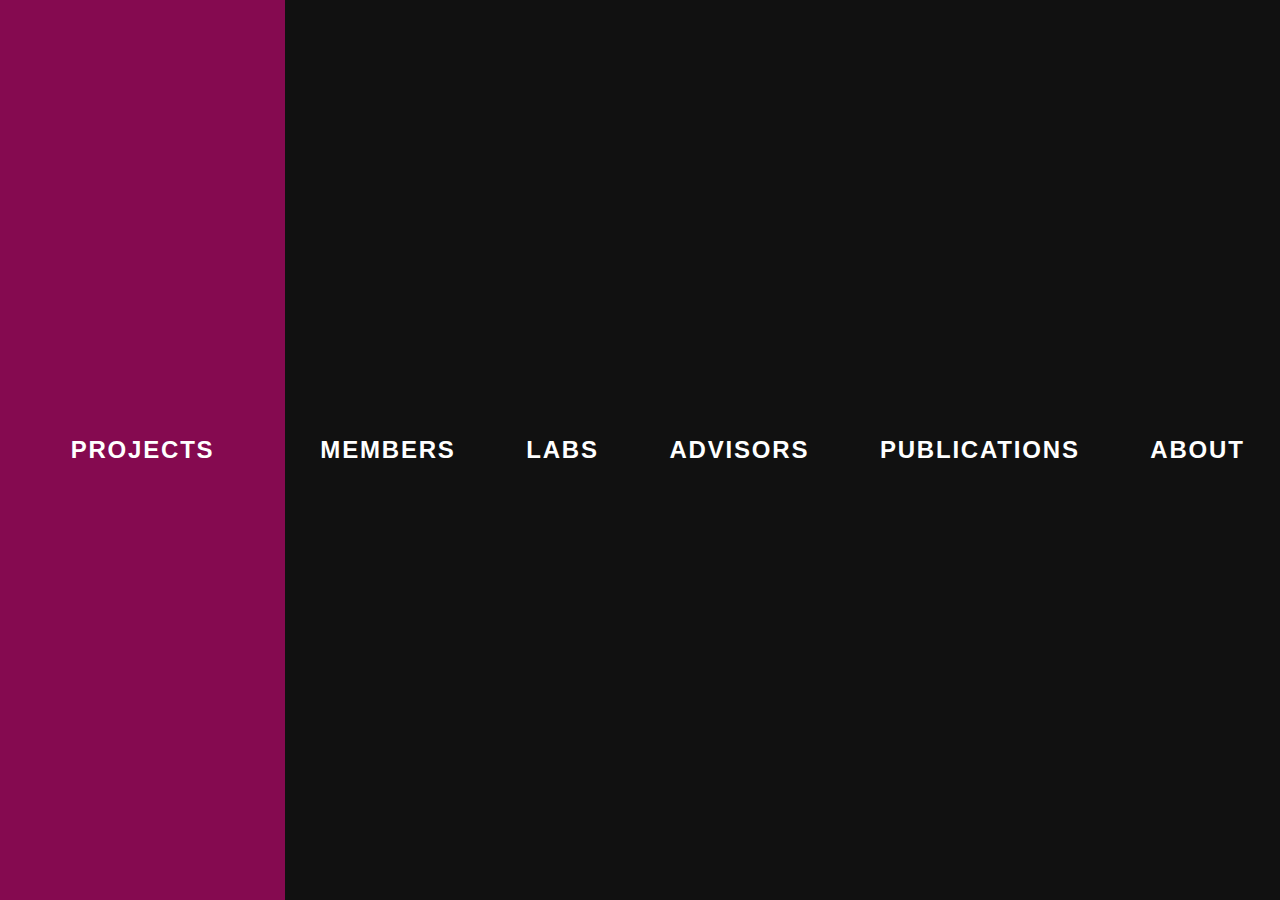
<file: index2.html>
<!DOCTYPE html>
<html>
<head>
	<title>Next Tech Lab</title>
	<meta name="theme-color" content="#000000">
<!-- Windows Phone -->
<meta name="msapplication-navbutton-color" content="#000000">
<!-- iOS Safari -->
<meta name="apple-mobile-web-app-status-bar-style" content="#000000">
</head>
<body>
<style type="text/css">
	body {
  font-family: 'Rubik', 'Segoe UI', 'San Francisco', 'Calibri', Arial, sans-serif;
  margin: 0;
}

.c-hero-flex {
  display: flex;
  justify-content: center;
  align-items: center;
  height: 100vh;
  width: 100vw;
}
@media (max-width: 960px) {
  .c-hero-flex {
    flex-flow: column nowrap;
  }
  .c-hero-flex__item {
    width: 100%;
  }
}
.c-hero-flex__item {
  flex-grow: 1;
  background: #ccc;
  display: flex;
  align-items: center;
  justify-content: center;
  background-size: cover;
  box-shadow: inset 0 0 0 100vmax rgba(0, 0, 0, 0.5);
  transition: .2s all;
  cursor: pointer;
}
@media (min-width: 961px) {
  .c-hero-flex__item {
    height: 100%;
  }
}
.c-hero-flex__item:hover {
  flex-grow: 2;
  box-shadow: inset 0 0 0 100vmax rgba(175, 0, 100, 0.7);
}
.c-hero-flex__item:nth-child(1) {
  background: #222 url(https://images.unsplash.com/photo-1442876906995-6761040d1f0b?dpr=1&auto=format&crop=entropy&fit=crop&w=1000&h=1000&q=80&cs=tinysrgb) no-repeat center center;
}
.c-hero-flex__item:nth-child(2) {
  background: #222 url(https://images.unsplash.com/photo-1424460421773-58b49adfc68a?dpr=1&auto=format&crop=entropy&fit=crop&w=1000&h=1000&q=80&cs=tinysrgb) no-repeat center center;
}
.c-hero-flex__item:nth-child(3) {
  background: #222 url(https://images.unsplash.com/photo-1442876906995-6761040d1f0b?dpr=1&auto=format&crop=entropy&fit=crop&w=1000&h=1000&q=80&cs=tinysrgb) no-repeat center center;
}
.c-hero-flex__item:nth-child(4) {
  background: #222 url(https://images.unsplash.com/photo-1424460421773-58b49adfc68a?dpr=1&auto=format&crop=entropy&fit=crop&w=1000&h=1000&q=80&cs=tinysrgb) no-repeat center center;
}
.c-hero-flex__item:nth-child(5) {
  background: #222 url(https://images.unsplash.com/photo-1442876906995-6761040d1f0b?dpr=1&auto=format&crop=entropy&fit=crop&w=1000&h=1000&q=80&cs=tinysrgb) no-repeat center center;
}
.c-hero-flex__item:nth-child(6) {
  background: #222 url(https://images.unsplash.com/photo-1424460421773-58b49adfc68a?dpr=1&auto=format&crop=entropy&fit=crop&w=1000&h=1000&q=80&cs=tinysrgb) no-repeat center center;
}
.c-hero-flex__title {
  text-transform: uppercase;
  letter-spacing: .075em;
  color: #fff;
  transition: .2s all;
}
.c-hero-flex__item{
	text-decoration: none;
}


</style>


<section class="c-hero-flex">
  <a class="c-hero-flex__item" href="projects\projects.html">
    <h2 class="c-hero-flex__title">PROJECTS</h2>
  </a>
  <a class="c-hero-flex__item" href="members\members.html">
    <h2 class="c-hero-flex__title">MEMBERS</h2>
  </a>
  <a class="c-hero-flex__item" href="labs\labs.html">
    <h2 class="c-hero-flex__title">LABS</h2>
  </a>
  <a class="c-hero-flex__item" href="advisors\advisors.html">
    <h2 class="c-hero-flex__title">ADVISORS</h2>
  </a>
  <a class="c-hero-flex__item" href="publications\publications.html">
    <h2 class="c-hero-flex__title">PUBLICATIONS</h2>
  </a>
  <a class="c-hero-flex__item" href="about\about.html">
    <h2 class="c-hero-flex__title">ABOUT</h2>
  </a>
</section>
</body>
</html>
</file>
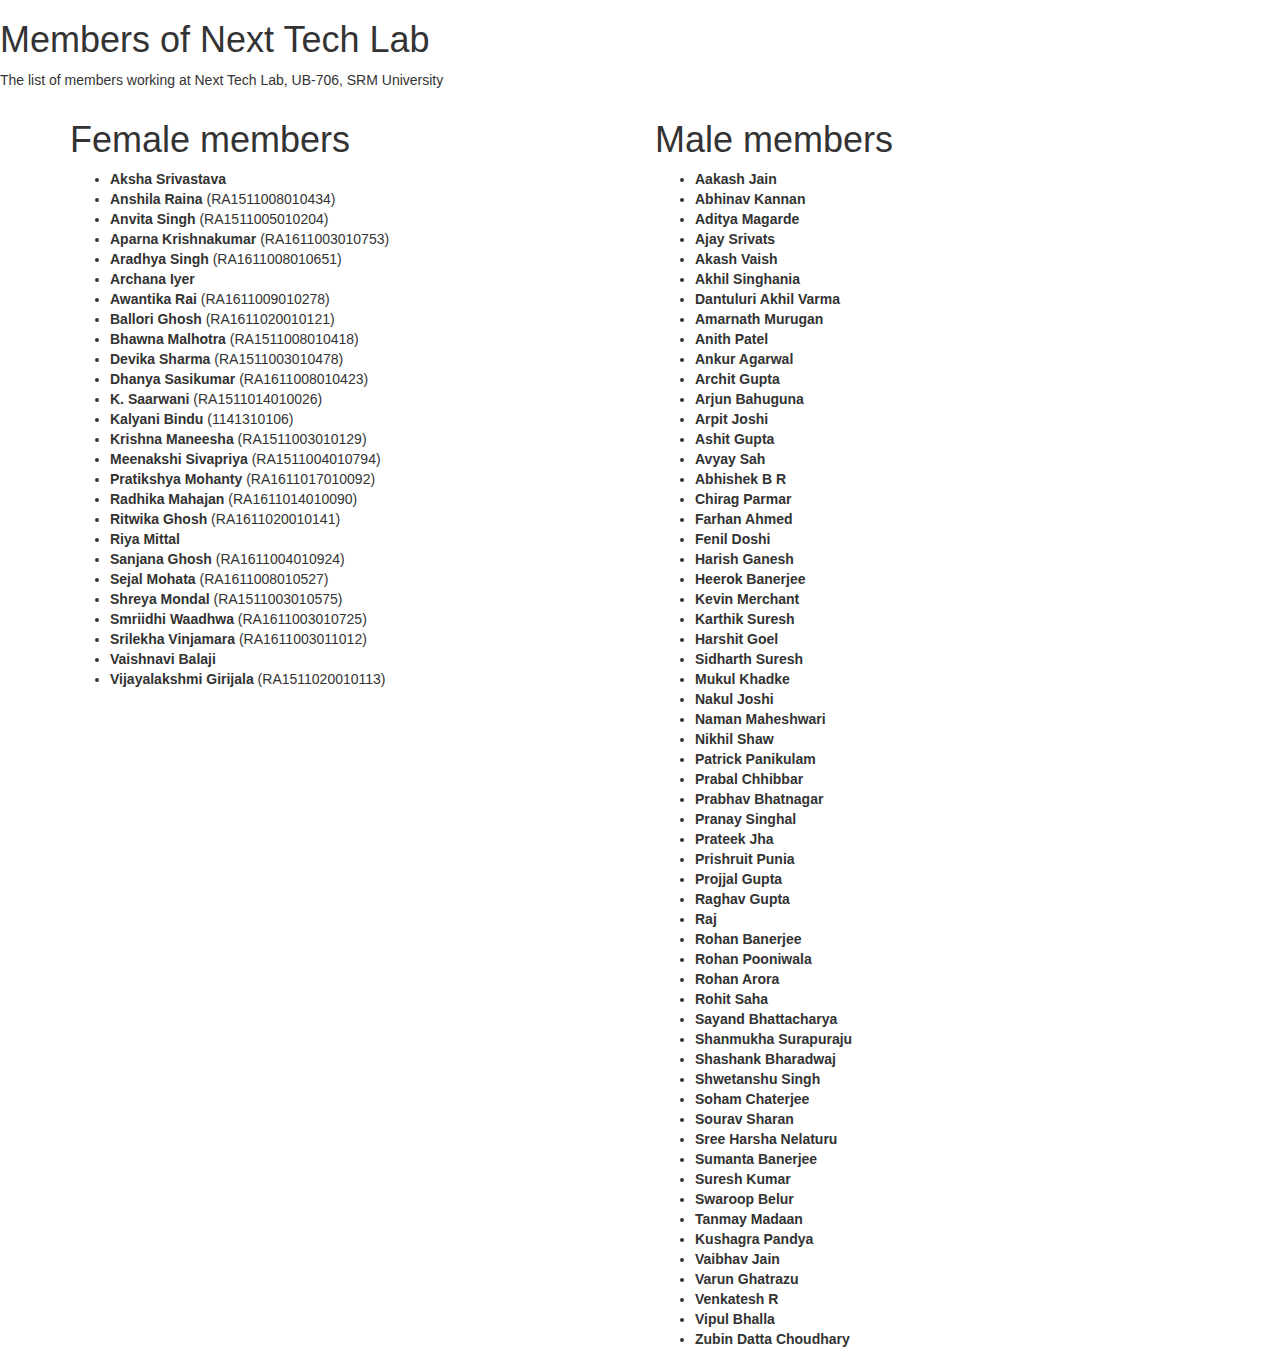
<file: members.html>
<!DOCTYPE html>
<html>
<head>
	<title>Members of Next Tech Lab</title>
	<link rel="stylesheet" href="./css/bootstrap.min.css">
	<link rel="stylesheet" href="./css/bootstrap-theme.min.css">
</head>
<body>
	<div class=""

	<div class="jumbotron">
		<h1>Members of Next Tech Lab</h1>
		<p>The list of members working at Next Tech Lab, UB-706, SRM University</p>
	</div>
	<div class="container">
		<div class="row">
			<div class="col-lg-6">
			<h1>Female members</h1>
			<ul>
				<li><b>Aksha Srivastava</b></li>
				<li><b>Anshila Raina</b> (RA1511008010434)</li>
				<li><b>Anvita Singh</b> (RA1511005010204)</li>
				<li><b>Aparna Krishnakumar</b> (RA1611003010753)</li>
				<li><b>Aradhya Singh</b> (RA1611008010651)</li>
				<li><b>Archana Iyer</b></li>
				<li><b>Awantika Rai</b> (RA1611009010278)</li>
				<li><b>Ballori Ghosh</b> (RA1611020010121)</li>
				<li><b>Bhawna Malhotra</b> (RA1511008010418)</li>
				<li><b>Devika Sharma</b> (RA1511003010478)</li>
				<li><b>Dhanya Sasikumar</b> (RA1611008010423)</li>
				<li><b>K. Saarwani</b> (RA1511014010026)</li>
				<li><b>Kalyani Bindu</b> (1141310106)</li>
				<li><b>Krishna Maneesha</b> (RA1511003010129)</li>
				<li><b>Meenakshi Sivapriya</b> (RA1511004010794)</li>
				<li><b>Pratikshya Mohanty</b> (RA1611017010092)</li>
				<li><b>Radhika Mahajan</b> (RA1611014010090)</li>
				<li><b>Ritwika Ghosh</b> (RA1611020010141)</li>
				<li><b>Riya Mittal</b></li>
				<li><b>Sanjana Ghosh</b> (RA1611004010924)</li>
				<li><b>Sejal Mohata</b> (RA1611008010527)</li>
				<li><b>Shreya Mondal</b> (RA1511003010575)</li>
				<li><b>Smriidhi Waadhwa</b> (RA1611003010725)</li>
				<li><b>Srilekha Vinjamara</b> (RA1611003011012)</li>
				<li><b>Vaishnavi Balaji</b></li>
				<li><b>Vijayalakshmi Girijala</b> (RA1511020010113)</li>
			</ul>
			</div>
			<div class="col-lg-6">
			<h1>Male members</h1>
			<ul>
				<li><b>Aakash Jain</b></li>
				<li><b>Abhinav Kannan</b></li>
				<li><b>Aditya Magarde</b></li>
				<li><b>Ajay Srivats</b></li>
				<li><b>Akash Vaish</b></li>
				<li><b>Akhil Singhania</b></li>
				<li><b>Dantuluri Akhil Varma</b></li>
				<li><b>Amarnath Murugan</b></li>
				<li><b>Anith Patel</b></li>
				<li><b>Ankur Agarwal</b></li>
				<li><b>Archit Gupta</b></li>
				<li><b>Arjun Bahuguna</b></li>
				<li><b>Arpit Joshi</b></li>
				<li><b>Ashit Gupta</b></li>
				<li><b>Avyay Sah</b></li>
				<li><b>Abhishek B R</b></li>
				<li><b>Chirag Parmar</b></li>
				<li><b>Farhan Ahmed</b></li>
				<li><b>Fenil Doshi</b></li>
				<li><b>Harish Ganesh</b></li>
				<li><b>Heerok Banerjee</b></li>
				<li><b>Kevin Merchant</b></li>
				<li><b>Karthik Suresh</b></li>
				<li><b>Harshit Goel</b></li>
				<li><b>Sidharth Suresh</b></li>
				<li><b>Mukul Khadke</b></li>
				<li><b>Nakul Joshi</b></li>
				<li><b>Naman Maheshwari</b></li>
				<li><b>Nikhil Shaw</b></li>
				<li><b>Patrick Panikulam</b></li>
				<li><b>Prabal Chhibbar</b></li>
				<li><b>Prabhav Bhatnagar</b></li>
				<li><b>Pranay Singhal</b></li>
				<li><b>Prateek Jha</b></li>
				<li><b>Prishruit Punia</b></li>
				<li><b>Projjal Gupta</b></li>
				<li><b>Raghav Gupta</b></li>
				<li><b>Raj</b></li>
				<li><b>Rohan Banerjee</b></li>
				<li><b>Rohan Pooniwala</b></li>
				<li><b>Rohan Arora</b></li>
				<li><b>Rohit Saha</b></li>
				<li><b>Sayand Bhattacharya</b></li>
				<li><b>Shanmukha Surapuraju</b></li>
				<li><b>Shashank Bharadwaj</b></li>
				<li><b>Shwetanshu Singh</b></li>
				<li><b>Soham Chaterjee</b></li>
				<li><b>Sourav Sharan</b></li>
				<li><b>Sree Harsha Nelaturu</b></li>
				<li><b>Sumanta Banerjee</b></li>
				<li><b>Suresh Kumar</b></li>
				<li><b>Swaroop Belur</b></li>
				<li><b>Tanmay Madaan</b></li>
				<li><b>Kushagra Pandya</b></li>
				<li><b>Vaibhav Jain</b></li>
				<li><b>Varun Ghatrazu</b></li>
				<li><b>Venkatesh R</b></li>
				<li><b>Vipul Bhalla</b></li>
				<li><b>Zubin Datta Choudhary</b></li>

			</ul>

			</div>
		</div>
	</div>

</body>
</html>
</file>
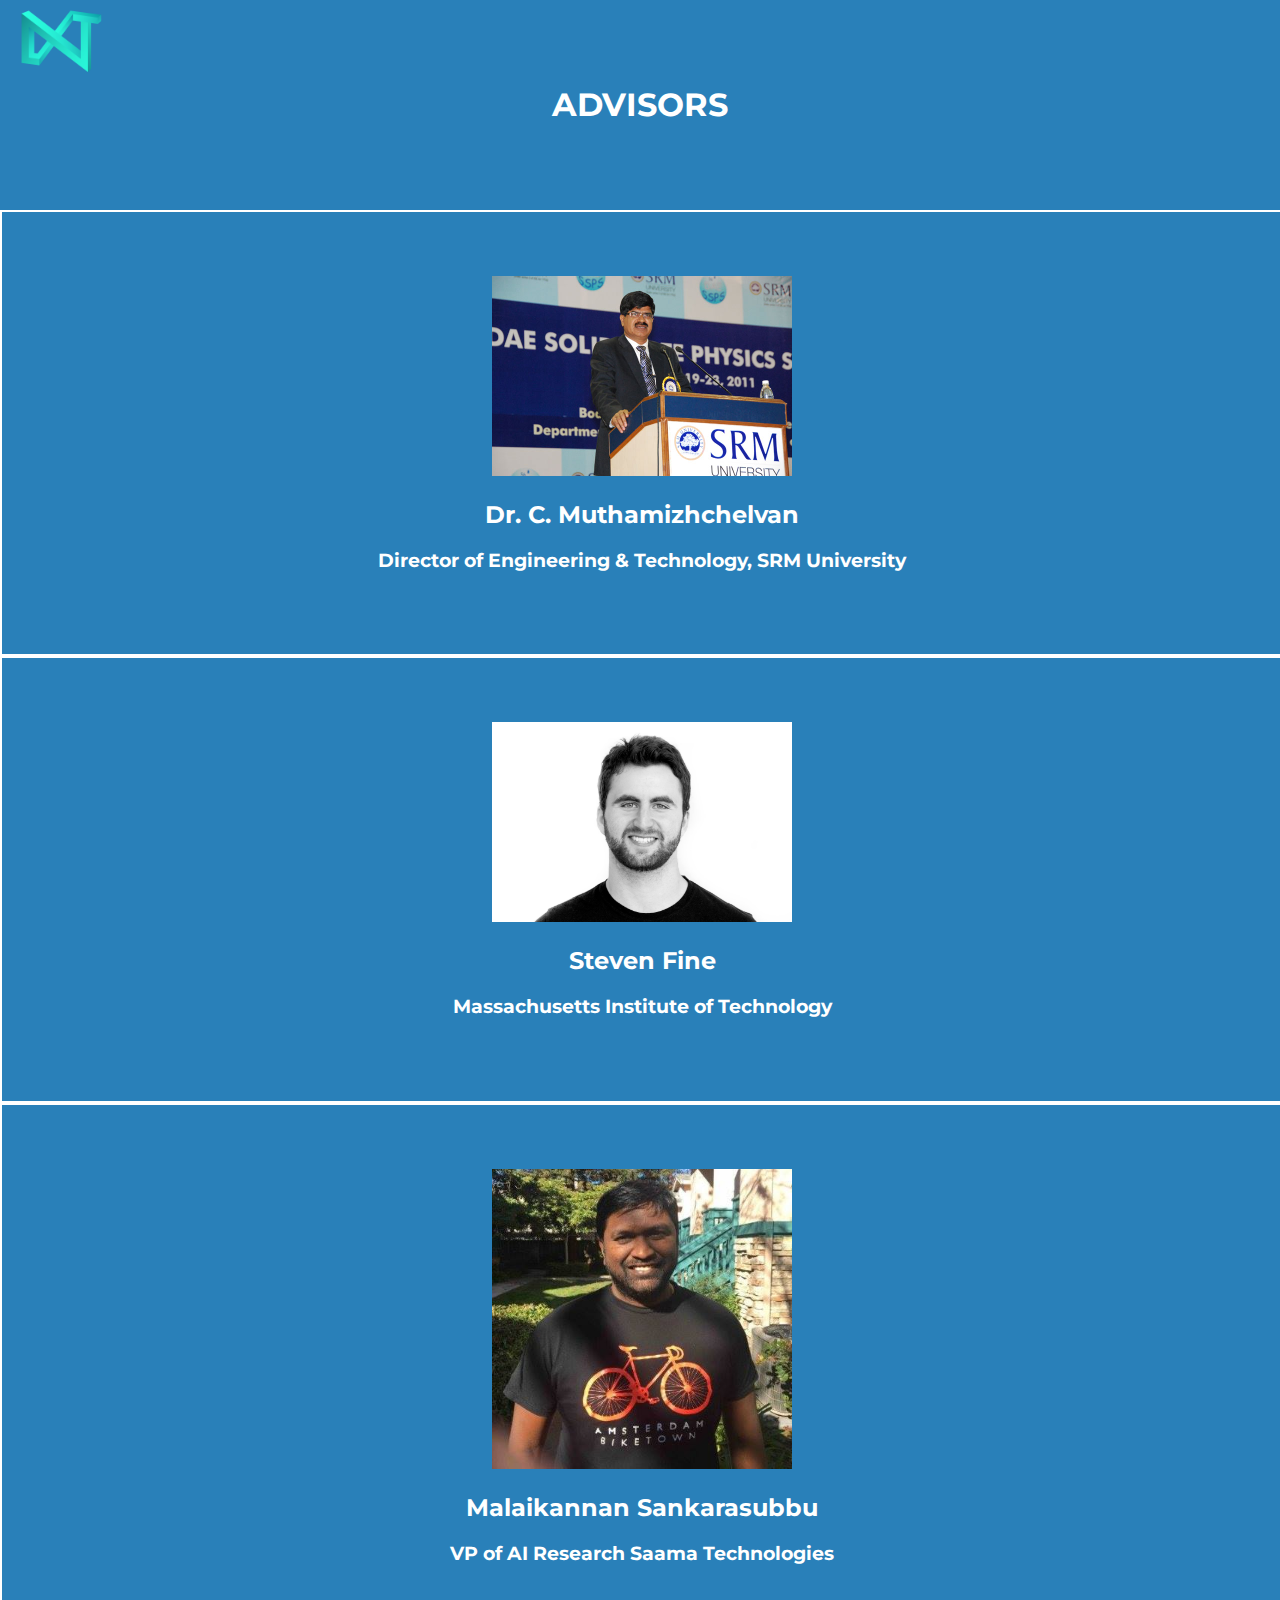
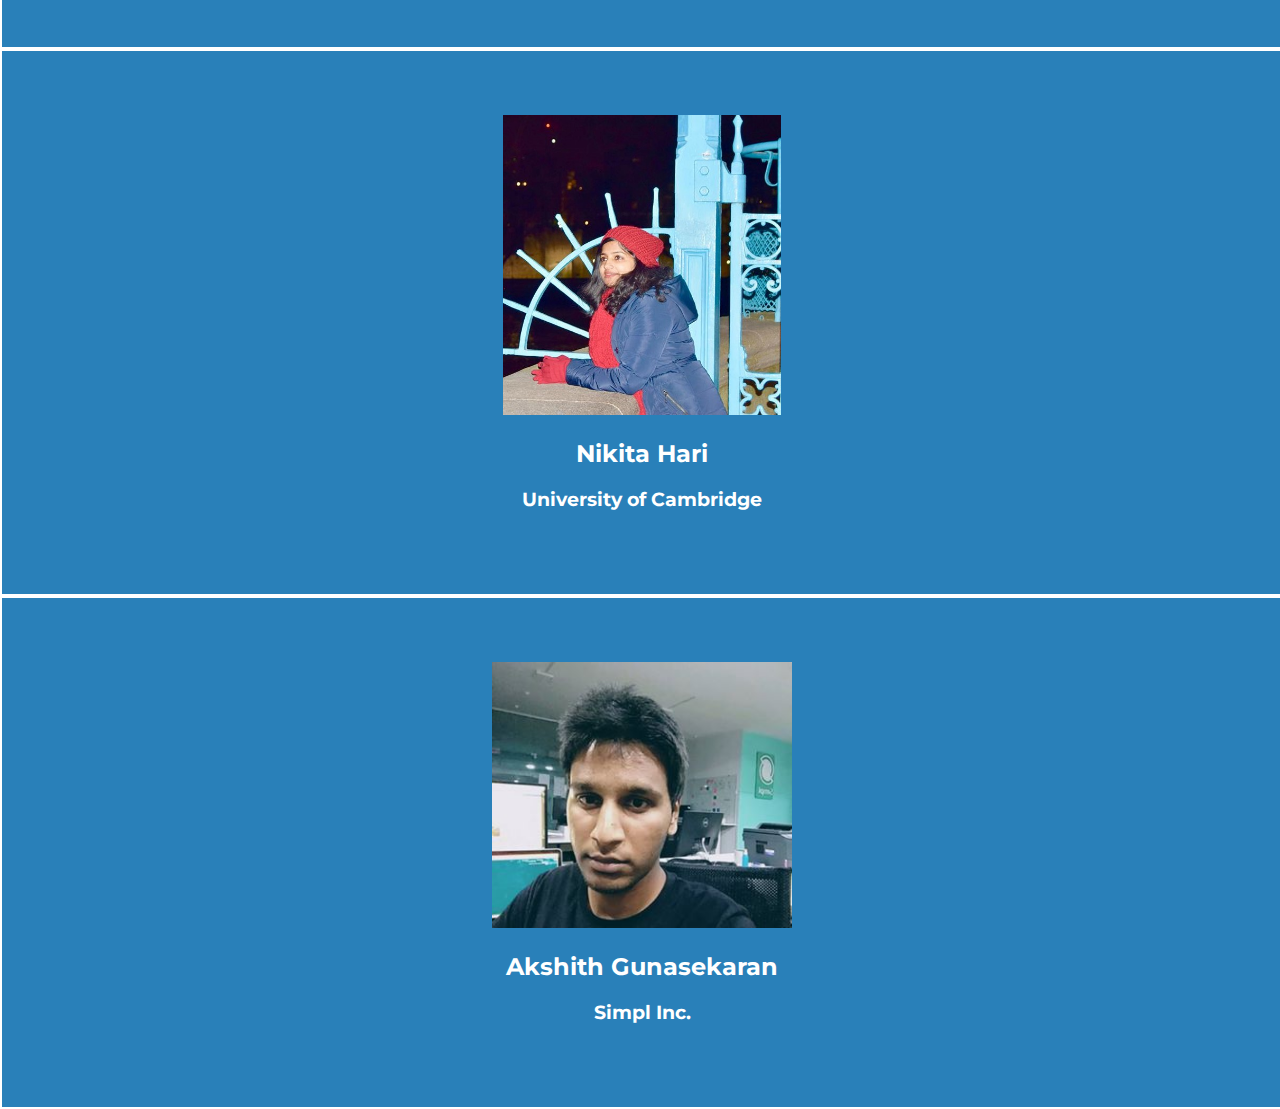
<file: advisors/advisors.html>
<!DOCTYPE html>
<html>
<head>
	<title>Advisors | Next Tech Lab</title>
	<link href="https://fonts.googleapis.com/css?family=Montserrat" rel="stylesheet">
</head>
<body>
<style type="text/css">
body, html{
	padding: 0;
	margin: 0;
	background-color: #2980b9;
}
.heading{
	font-family: 'Montserrat', sans-serif;
	color: white;
	width: 100%;
	text-align: center;
	padding-bottom: 5%;
	padding-top: 5%;
}
.adv1{
	font-family: 'Montserrat', sans-serif;
	color: white;
	width: 100%;
	text-align: center;
	padding-bottom: 5%;
	padding-top: 5%;
	border:2px solid white;
}
.adv1 img{
	max-width: 300px;
	max-height: 300px;
}
.logo{
	position: absolute;
}
#nxtlogo{
	max-width: 120px;
	max-height: 120px;
}

</style>
<div class="logo">
       <a href="../index2.html"><img src="logo.png" alt="nextechlab" id="nxtlogo"></a>
</div>
<div class="heading"><h1>ADVISORS</h2></div>
<div class="adv1">
	<img src="et.jpg">
	<h2>Dr. C. Muthamizhchelvan</h2>
	<h3>Director of Engineering & Technology, SRM University </h3>
</div>
<div class="adv1">
	<div class="adv2">
	<img src="Steven.JPG" >
	<h2>Steven Fine</h2>
	<h3>Massachusetts Institute of Technology</h3>
	</div>
</div>
<div class="adv1">
	<div class="adv2">
	<img src="mk.jpg" >
	<h2>Malaikannan Sankarasubbu</h2>
	<h3>VP of AI Research Saama Technologies</h3>
	</div>
</div>
<div class="adv1">
	<div class="adv2">
	<img src="nikita.jpg" >
	<h2>Nikita Hari</h2>
	<h3>University of Cambridge</h3>
	</div>
</div>
<!-- MESSAGE TO WEBMASTER : DO NOT UNCOMMENT THIS SECTION UNTIL FURTHER NOTICE. -->
<!--
<div class="adv1">
	<img src="Madhavi.jpg">
	<h2>Madhavi Ganapathiraju</h2>
	<h3>University of Pittsburgh</h3>
</div>
-->
<div class="adv1">
	<img src="Akshit.jpg">
	<h2>Akshith Gunasekaran</h2>
	<h3>Simpl Inc.</h3>
</div>
</body>
</html>
</file>
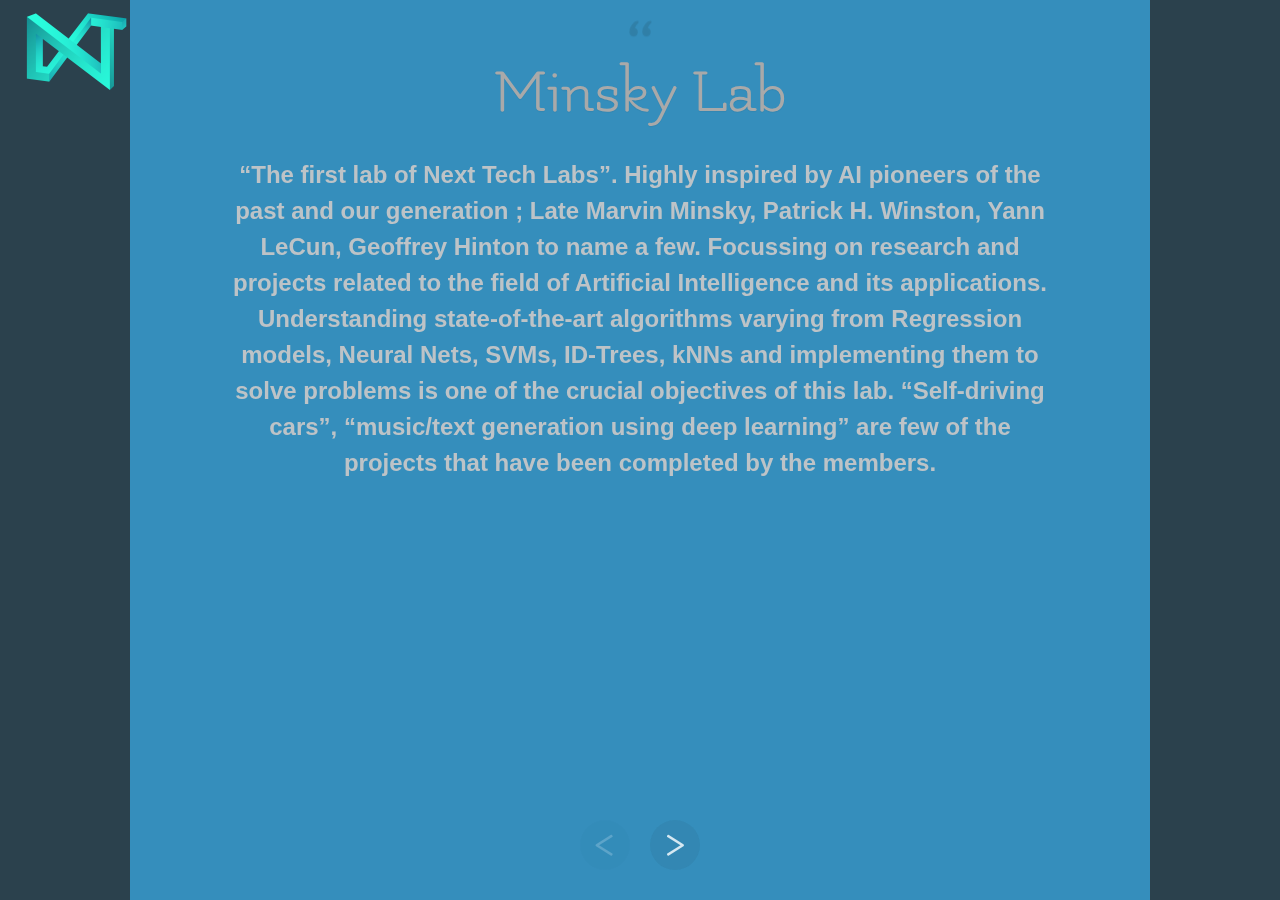
<file: labs/labs.html>
<!DOCTYPE html>
<html lang="en" class="no-js">
	<head>
		<meta charset="UTF-8" />
		<meta http-equiv="X-UA-Compatible" content="IE=edge"> 
		<meta name="viewport" content="width=device-width, initial-scale=1"> 
		<title>Labs | Next Tech Lab</title>
		<meta name="description" content="" />
		<meta name="keywords" content="" />
		<link rel="shortcut icon" href="../logo.png">
		<link href='http://fonts.googleapis.com/css?family=Flamenco' rel='stylesheet' type='text/css'>
		<link rel="stylesheet" type="text/css" href="css/normalize.css" />
		<link rel="stylesheet" type="text/css" href="css/demo.css" />
		<link rel="stylesheet" type="text/css" href="css/slideshow.css" />
		<script src="js/snap.svg-min.js"></script>
		<script src="js/modernizr.custom.js"></script>
		<!--[if IE]>
  		<script src="http://html5shiv.googlecode.com/svn/trunk/html5.js"></script>
		<![endif]-->
	</head>
	<body>
		<div class="container">
			<div id="slideshow" class="slideshow">
				<ul>
					<div class="logo">
        				   <a href="../index2.html"><img src="logo.png" alt="nextechlab" id="nxtlogo"></a>
       			        </div>

					<li>
						<div class="slide">
							<blockquote>
								<p style="font-size: 1.7em;">Minsky Lab</p>
							</blockquote>
							<p class="ltext" style="color: #bdc3c7;">“The first lab of Next Tech Labs”. Highly inspired by AI pioneers of the past and our generation ; Late Marvin Minsky, Patrick H. Winston, Yann LeCun, Geoffrey Hinton to name a few.
							Focussing on research and projects related to the field of Artificial Intelligence and its applications. Understanding state-of-the-art algorithms varying from Regression models, Neural Nets, SVMs, ID-Trees, kNNs and implementing them to solve problems is one of the crucial objectives of this lab.
							“Self-driving cars”, “music/text generation using deep learning” are few of the projects that have been completed by the members.
							<!--<div class="butn1"><a href="#" data-title="View Projects" class="butn"></a></div>--></p>

						</div>
					</li>
					
					<li>
						<div class="slide">
							<blockquote>
								<p style="font-size: 1.7em;">Pausch Lab</p>
							</blockquote>
							<p class="ltext" style="color: #bdc3c7;"> Taking inspiration from Microsoft Hololens and Magic Leap which are breaking the barriers of mixed reality, in Pausch Lab For Mixed Reality, we work on the latest technologies and SDKs available to create Virtual and Augmented Reality environments. We learn OpenCV and powerful engines like Unity and Unreal. Design 3D model assets using 3ds Max, Maya and Blender. Program and create applications for sensors like Leap Motion and Microsoft Kinect.
							<!--<div class="butn1"><a href="#" data-title="View Projects" class="butn2"></a></div>--></p>
						</div>
					</li>
					<li>
						<div class="slide">
							<blockquote>
								<p style="font-size: 1.7em;">IoT Lab</p>
							</blockquote>
							<p style="color: #ecf0f1;">One of the biggest and most revolutionary technologies coming up is the Internet of Things(IoT). It's simple objective is to make every 'thing' smart and connected to the internet to improve the user experience and the general quality of life. These 'things' can be the most insignificant like a door, handgloves or a traffic signal to the most obvious like a car.  It is estimated that IoT will connect nearly 30 billion devices or 'things' to the internet. Using micrcontrollers like the Arduino development board, the ESP8266 and the Raspberry Pi, we aim to create smart solutions to today's problems.
							<!--<div class="butn1"><a href="#" data-title="View Projects" class="butn3"></a></div>--></p>
						</div>
					</li>
					<li>
						<div class="slide">
							<blockquote>
								<p style="font-size: 1.7em;">Tesla Lab</blockquote>
							<p style="color: #ecf0f1;">With Power outages, theft and inefficient power grids affecting millions of people world wide everyday, Tesla Lab is trying to take a decrepit power transmission and distribution system and turn it on its head. We do research on Smart Grids and load forecasting to improve transmission system and decrease power losses. We also research about smart meters and renewable energy grid integration to make our distribution system more efficient. Some of our other interests are swarm robots and power electronics.
							<!--<div class="butn1"><a href="#" data-title="View Projects" class="butn4"></a></div>--></p>
						</div>
					</li>
					<li>
						<div class="slide">
							<blockquote>
								<p style="font-size: 1.7em;">Dayhoff Lab</blockquote>
							<p style="color: #ecf0f1">Computational Biologists attempt to answer some of the most complex questions in biology.   Biology- enriched and deepened- at the cutting edge of computational tools is our vision at the Dayhoff lab of Computational Biology, named after the Mother of Bioinformatics, Dr. Margaret Oakley Dayhoff.  In collaboration with the University of Pittsburgh, we have undertaken a project that uses Data Analytics and Machine Learning to make predictions on protein-protein interaction data. Our research areas of interest are (but not limited) to Systems Biology, Protein Bioinformatics, Computational Genomics, Drug Design and Development, and Phylogenetics.
							<!--<div class="butn1"><a href="#" data-title="View Projects" class="butn5"></a></div>--></p>
						</div>
					</li>
				</ul>
			</div>
		</div><!-- /container -->
		<script src="js/classie.js"></script>
		<script src="js/sliderFx.js"></script>
		<script>
			(function() {
				new SliderFx( document.getElementById('slideshow'), {
					easing : 'cubic-bezier(.8,0,.2,1)'
				} );
			})();
		</script>
		
	</body>
</html>
</file>
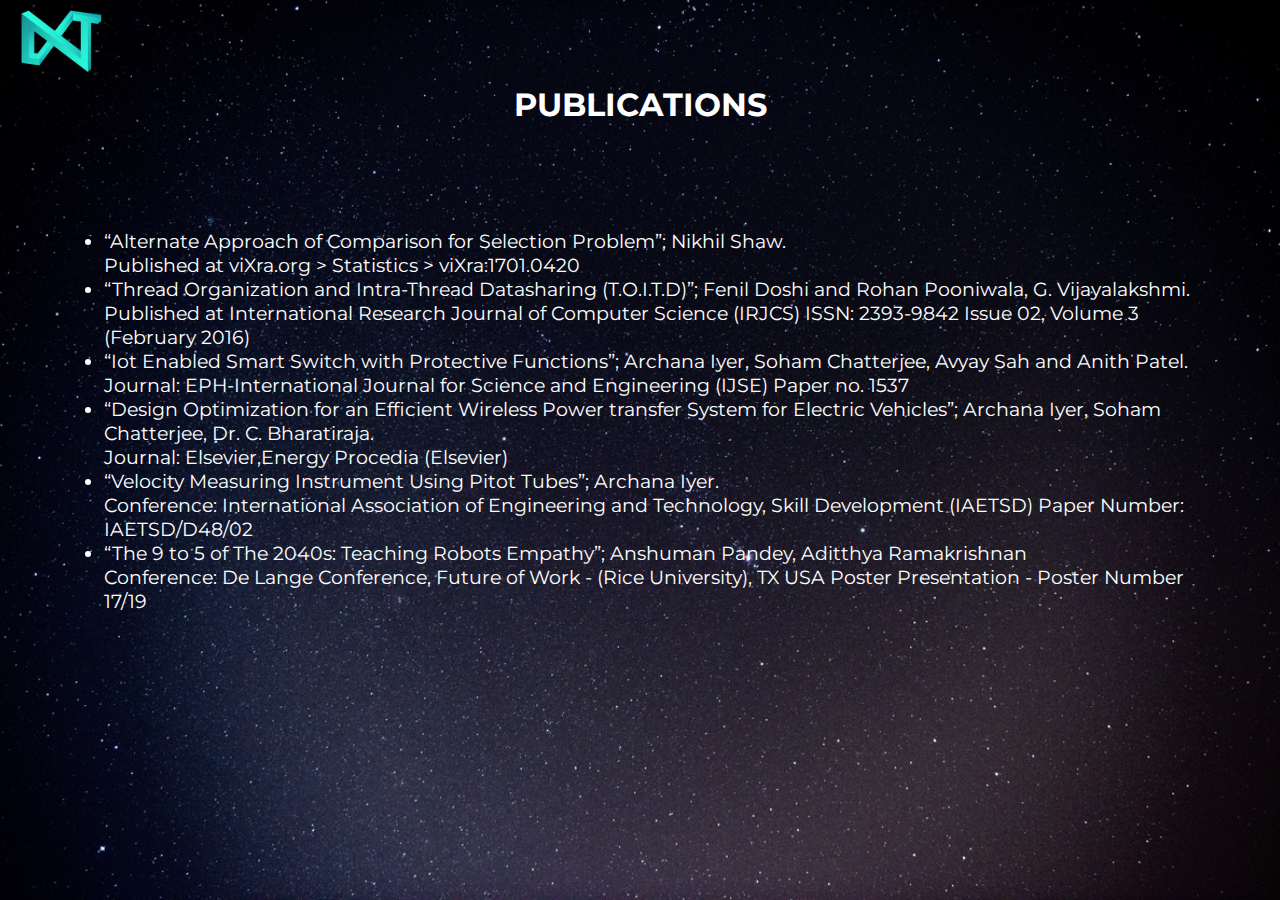
<file: publications/publications.html>
<!DOCTYPE html>
<html>
<head>
	<title>Publications | Next Tech Lab</title>
	<link href="https://fonts.googleapis.com/css?family=Montserrat" rel="stylesheet">
</head>
<body>
<style type="text/css">
	body, html{
	padding: 0;
	margin: 0;
	background-color: #2980b9;
	background: url(back.jpg) no-repeat center center fixed; 
  -webkit-background-size: cover;
  -moz-background-size: cover;
  -o-background-size: cover;
  background-size: cover;
}
.heading{
	font-family: 'Montserrat', sans-serif;
	color: white;
	width: 100%;
	text-align: center;
	padding-bottom: 5%;
	padding-top: 5%;
}
.papers{
	padding-right: 5%;
	padding-left: 5%;
}
.papers ul{
	color: white;
	font-family: 'Montserrat', sans-serif;
	font-size: 1.2em;
}
.papers a{
	text-decoration: none;
	color: #fff;
}
.papers a:hover{
	color: purple;
}
.logo{
	position: absolute;
}
#nxtlogo{
	max-width: 120px;
	max-height: 120px;
}

</style>
<div class="logo">
        						<a href="../index2.html"><img src="logo.png" alt="nextechlab" id="nxtlogo"></a>
       						 </div>
<div class="heading">
	<h1>PUBLICATIONS</h1>
</div>
<div class="papers">
	<ul>
		<li><a href="http://vixra.org/abs/1701.0420" target="_blank";>“Alternate Approach of Comparison for Selection Problem”;</a> Nikhil Shaw. <br/> Published at viXra.org > Statistics > viXra:1701.0420</li>
		<li><a href="http://www.irjcs.com/volumes/Vol3/iss2/05.FBCS10086.pdf">“Thread Organization and Intra-Thread Datasharing (T.O.I.T.D)”;</a> Fenil Doshi and Rohan Pooniwala, G. Vijayalakshmi. <br/>Published at International Research Journal of Computer Science (IRJCS) ISSN: 2393-9842 Issue 02, Volume 3 (February 2016)</li>
		<li> “Iot Enabled Smart Switch with Protective Functions”; Archana Iyer, Soham Chatterjee, Avyay Sah and Anith Patel. <br/> Journal: EPH-International Journal for Science and Engineering (IJSE) Paper no. 1537</li>
		<li>“Design Optimization for an Efficient Wireless Power transfer System for Electric Vehicles”;

Archana Iyer, Soham Chatterjee, Dr. C. Bharatiraja.<br/>

Journal: Elsevier,Energy Procedia (Elsevier)</li>
		<li>“Velocity Measuring Instrument Using Pitot Tubes”; Archana Iyer. <br/>

Conference: International Association of Engineering and Technology, Skill Development (IAETSD) Paper Number: IAETSD/D48/02</li>
		<li> <a href="http://delange.rice.edu/conference_X/posters.html" target="_blank";>“The 9 to 5 of The 2040s: Teaching Robots Empathy”;</a> Anshuman Pandey, Aditthya Ramakrishnan <br/>

Conference: De Lange Conference, Future of Work - (Rice University), TX USA Poster Presentation - Poster Number 17/19 </li>
	</ul>
</div>	
</body>
</html>
</file>
<file: labs/css/demo.css>
@font-face {
	font-weight: normal;
	font-style: normal;
	font-family: 'codropsicons';
	src:url('../fonts/codropsicons/codropsicons.eot');
	src:url('../fonts/codropsicons/codropsicons.eot?#iefix') format('embedded-opentype'),
		url('../fonts/codropsicons/codropsicons.woff') format('woff'),
		url('../fonts/codropsicons/codropsicons.ttf') format('truetype'),
		url('../fonts/codropsicons/codropsicons.svg#codropsicons') format('svg');
}

*, *:after, *:before { -webkit-box-sizing: border-box; box-sizing: border-box; }
.clearfix:before, .clearfix:after { content: ''; display: table; }
.clearfix:after { clear: both; }

body {
	background: #2b414d;
	color: #a9a9a9;
	font-weight: 400;
	font-size: 1em;
	font-family: 'Helvetica Neue', Helvetica, Arial, sans-serif;
}

a {
	color: #a9a9a9;
	text-decoration: none;
	outline: none;
}

a:hover, a:focus {
	color: #a9a9a9;
	outline: none;
}

button:focus {
	outline: none;
}

section {
	padding: 1em;
	text-align: center;
}

.codrops-links {
	text-transform: uppercase;
	font-weight: 700;
	font-size: 0.69em;
	line-height: 2.2;
	padding: 1.61em 0;
	text-align: center;
}

.codrops-links a {
	display: inline-block;
	padding: 0 20px;
	text-decoration: none;
	letter-spacing: 1px;
}

.codrops-icon:before {
	margin: 0 4px;
	text-transform: none;
	font-weight: normal;
	font-style: normal;
	font-variant: normal;
	font-family: 'codropsicons';
	line-height: 1;
	speak: none;
	-webkit-font-smoothing: antialiased;
}

.codrops-icon-drop:before {
	content: "\e001";
}

.codrops-icon-prev:before {
	content: "\e004";
}

/* Dmeo links */
.codrops-demos {
	font-weight: bold;
}

.codrops-demos a {
	display: inline-block;
	margin: 0 3px;
}

.codrops-demos a.current-demo {
	color: #4681a0;
}

/* Related demos */
.related {
	margin-top: 5em;
	padding: 0 0 5em;
}

.related p {
	font-size: 1.5em;
	font-weight: 700;
	text-shadow: 0 1px 1px rgba(0,0,0,0.05);
}

.related > a {
	display: inline-block;
	text-align: center;
	vertical-align: top;
	padding: 10px;
	max-width: 40%;
	min-width: 160px;
}

.related a img {
	max-width: 100%;
	opacity: 0.8;
	border-radius: 10px;
}

.related a:hover img,
.related a:active img {
	opacity: 1;
}

.related a h3 {
	margin: 0;
	padding: 0.5em 0;
	max-width: 300px;
	text-align: left;
}

#nxtlogo{
	max-width: 150px;
	max-height: 150px;
}
.logo{
	position: absolute;
	z-index: 99;
}
@media screen and (max-width: 40em) {

	body {
		font-size: 80%;
	}

	.related > a {
		margin: 20px 0;
	}

}

@media screen and (max-width: 25em) {

	.codrops-icon {
		font-size: 225%;
	}

	.codrops-icon span {
		display: none;
	}

}

.butn, .butn2, .butn4, .butn3, .butn5{
  position: relative;
  display: inline-block;
  padding: 1.5em 1.5em;
  text-decoration: none;
  text-align: center;
  cursor: pointer;
  -webkit-user-select: none;
     -moz-user-select: none;
      -ms-user-select: none;
          user-select: none;
  color: white;
}
.butn::before{
  content: '';
  position: absolute;
  top: 0;
  left: 0;
  bottom: 0;
  right: 0;
  background: #2980b9;
  background: #2980b9;
  border-radius: 4px;
  -webkit-transition: box-shadow .5s ease, -webkit-transform .2s ease;
  transition: box-shadow .5s ease, -webkit-transform .2s ease;
  transition: box-shadow .5s ease, transform .2s ease;
  transition: box-shadow .5s ease, transform .2s ease, -webkit-transform .2s ease;
  will-change: transform;
  box-shadow: 0 2px 5px rgba(0, 0, 0, 0.2);
  -webkit-transform: translateY(var(--ty, 0)) rotateX(var(--rx, 0)) rotateY(var(--ry, 0)) translateZ(var(--tz, -12px));
          transform: translateY(var(--ty, 0)) rotateX(var(--rx, 0)) rotateY(var(--ry, 0)) translateZ(var(--tz, -12px));
}
.butn2::before{
  content: '';
  position: absolute;
  top: 0;
  left: 0;
  bottom: 0;
  right: 0;
  background: #D24D57;
  border-radius: 4px;
  -webkit-transition: box-shadow .5s ease, -webkit-transform .2s ease;
  transition: box-shadow .5s ease, -webkit-transform .2s ease;
  transition: box-shadow .5s ease, transform .2s ease;
  transition: box-shadow .5s ease, transform .2s ease, -webkit-transform .2s ease;
  will-change: transform;
  box-shadow: 0 2px 5px rgba(0, 0, 0, 0.2);
  -webkit-transform: translateY(var(--ty, 0)) rotateX(var(--rx, 0)) rotateY(var(--ry, 0)) translateZ(var(--tz, -12px));
          transform: translateY(var(--ty, 0)) rotateX(var(--rx, 0)) rotateY(var(--ry, 0)) translateZ(var(--tz, -12px));
}
.butn3::before{
  content: '';
  position: absolute;
  top: 0;
  left: 0;
  bottom: 0;
  right: 0;
  background: #7f8c8d;
  border-radius: 4px;
  -webkit-transition: box-shadow .5s ease, -webkit-transform .2s ease;
  transition: box-shadow .5s ease, -webkit-transform .2s ease;
  transition: box-shadow .5s ease, transform .2s ease;
  transition: box-shadow .5s ease, transform .2s ease, -webkit-transform .2s ease;
  will-change: transform;
  box-shadow: 0 2px 5px rgba(0, 0, 0, 0.2);
  -webkit-transform: translateY(var(--ty, 0)) rotateX(var(--rx, 0)) rotateY(var(--ry, 0)) translateZ(var(--tz, -12px));
          transform: translateY(var(--ty, 0)) rotateX(var(--rx, 0)) rotateY(var(--ry, 0)) translateZ(var(--tz, -12px));
}
.butn4::before{
  content: '';
  position: absolute;
  top: 0;
  left: 0;
  bottom: 0;
  right: 0;
  background: #F5D76E;
  border-radius: 4px;
  -webkit-transition: box-shadow .5s ease, -webkit-transform .2s ease;
  transition: box-shadow .5s ease, -webkit-transform .2s ease;
  transition: box-shadow .5s ease, transform .2s ease;
  transition: box-shadow .5s ease, transform .2s ease, -webkit-transform .2s ease;
  will-change: transform;
  box-shadow: 0 2px 5px rgba(0, 0, 0, 0.2);
  -webkit-transform: translateY(var(--ty, 0)) rotateX(var(--rx, 0)) rotateY(var(--ry, 0)) translateZ(var(--tz, -12px));
          transform: translateY(var(--ty, 0)) rotateX(var(--rx, 0)) rotateY(var(--ry, 0)) translateZ(var(--tz, -12px));
}
.butn5::before{
  content: '';
  position: absolute;
  top: 0;
  left: 0;
  bottom: 0;
  right: 0;
  background: #E26A6A;
  border-radius: 4px;
  -webkit-transition: box-shadow .5s ease, -webkit-transform .2s ease;
  transition: box-shadow .5s ease, -webkit-transform .2s ease;
  transition: box-shadow .5s ease, transform .2s ease;
  transition: box-shadow .5s ease, transform .2s ease, -webkit-transform .2s ease;
  will-change: transform;
  box-shadow: 0 2px 5px rgba(0, 0, 0, 0.2);
  -webkit-transform: translateY(var(--ty, 0)) rotateX(var(--rx, 0)) rotateY(var(--ry, 0)) translateZ(var(--tz, -12px));
          transform: translateY(var(--ty, 0)) rotateX(var(--rx, 0)) rotateY(var(--ry, 0)) translateZ(var(--tz, -12px));
}

.butn:hover::before,.butn2:hover::before, .butn3:hover::before,  .butn4:hover::before,  .butn5:hover::before{
  box-shadow: 0 5px 15px rgba(0, 0, 0, 0.3);
}
.butn::after,.butn2::after,.butn3::after,.butn4::after,.butn5::after{
  position: relative;
  display: inline-block;
  content: attr(data-title);
  -webkit-transition: -webkit-transform .2s ease;
  transition: -webkit-transform .2s ease;
  transition: transform .2s ease;
  transition: transform .2s ease, -webkit-transform .2s ease;
  font-weight: bold;
  letter-spacing: .01em;
  will-change: transform;
  -webkit-transform: translateY(var(--ty, 0)) rotateX(var(--rx, 0)) rotateY(var(--ry, 0));
          transform: translateY(var(--ty, 0)) rotateX(var(--rx, 0)) rotateY(var(--ry, 0));
}

body {
  display: -webkit-box;
  display: -ms-flexbox;
  display: flex;
  -webkit-box-align: center;
      -ms-flex-align: center;
          align-items: center;
  -webkit-box-pack: center;
      -ms-flex-pack: center;
          justify-content: center;
  height: 100vh;
  -webkit-transform-style: preserve-3d;
          transform-style: preserve-3d;
  -webkit-transform: perspective(800px);
          transform: perspective(800px);
}
</file>
<file: labs/css/slideshow.css>
/* Set everything to take full height */
@import url('https://fonts.googleapis.com/css?family=Lato');
html, 
body,
.container,
.slideshow,
.slideshow ul,
.slideshow ul li,
.slide {
	height: 100%; 
	min-height: 480px;
}


.top{
	text-align: center;
	width: 100%;
	z-index: 999;
}
#list{
	display: inline-block;
	width: 100%;
}
.tab{
	font-family: "Lato", arial, verdana, sans-serif;
	font-weight: 700;
	color: #000;
	text-decoration: none;
	display: inline-block;
	padding-top: 2%;
	padding-left: 5%;
	padding-right: 5%;
	padding-bottom: 2%;
	text-transform: uppercase;	
	
}
.tab a{
	text-decoration: none;
	color: #fff;
	

}
/* Main slideshow wrapper */
.slideshow {
	margin: 0;
	padding: 0;
	position: relative;
	overflow: hidden;
}

/* Reset list styles */
.slideshow ul {
	margin: 0;
	padding: 0;
	list-style-type: none;
}

.slideshow ul li {
	-webkit-transform: translateZ(0);
	transform: translateZ(0);
	float: left;
	display: block;
	margin: 0;
	padding: 0 40px;
	position: relative;
}

.slideshow > nav span {
	position: absolute;
	width: 50px;
	height: 50px;
	color: #fff;
	border-radius: 50%;
	background: rgba(43,65,77,0.1);
	font-size: 50px;
	text-align: center;
	line-height: 47px;
	cursor: pointer;
	font-weight: normal;
	bottom: 30px;
	opacity: 0.8;
	font-family: 'Flamenco', Arial, sans-serif;
	-webkit-touch-callout: none;
	-webkit-user-select: none;
	-khtml-user-select: none;
	-moz-user-select: none;
	-ms-user-select: none;
	user-select: none;
}

.slideshow > nav span:hover {
	opacity: 1;
}

.slideshow > nav span.disabled,
.slideshow > nav span.disabled:hover {
	opacity: 0.2;
	cursor: default;
}

.slideshow > nav span.next {
	right: 50%;
	-webkit-transform: translateX(120%);
	transform: translateX(120%);
}

.slideshow > nav span.prev {
	left: 50%;
	-webkit-transform: translateX(-120%);
	transform: translateX(-120%);
}

.slideshow ul li > svg {
	position: relative;
	fill: #efc75e;
	z-index: -1;
}

.slideshow ul li:nth-child(2) > svg {
	fill: #358ebc;
}

.slideshow ul li:nth-child(3) > svg {
	fill: #F36A71;
}

.slideshow ul li:nth-child(4) > svg {
	fill: #9D9E94;
}

.slideshow ul li:nth-child(6) > svg {
	fill: #E5B8AD;
}

.slide {
	position: absolute;
	top: 0;
	left: 16%;
	right: 16%;
	padding: 1em;
	white-space: initial;
	text-align: center;
}

.slide h1,
.slide blockquote {
	margin: 0;
	font-weight: 400;
	font-size: 3em;
	font-size: 3vw;
	padding-top: 3%;
	text-shadow: 0 1px 1px rgba(0,0,0,0.05);
	font-family: 'Flamenco', Arial, sans-serif;
}

.slide h1 {
	margin-bottom: 4%;
}

.slide > p {
	line-height: 1.5;
	font-size: 1.5em;
	font-weight: bold;
}

.slide blockquote {
	position: relative;
	margin: 0;
	padding: 1em 10% 0;
}

.slide blockquote::before{
    content: '\201C';
    display: block;
    position: absolute;
    top: 0;
	left: 0;
	width: 100%;
    font-size: 3em;
    color: rgba(43,65,77,0.1);
    z-index: -1;
}

.slide blockquote p {
	margin: 0;
	line-height: 1.2;
}

.slide blockquote + p {
	color: rgba(43,65,77,0.3);
}

.icon {
	display: block;
	padding-top: 3%;
	position: relative;
	margin: 0 auto 50px;
	width: 50%;
	max-width: 160px;
}

@media screen and (max-width: 32em) {
	.slide h1,
	.slide blockquote {
		font-size: 2em;
	}
	.slide > p {
		font-size: 1.3em;
	}
}

@media screen and (max-height: 500px) {
	.slideshow > nav span {
		background: none;
		top: 50%;
		margin-top: -25px;
	}

	.slideshow > nav span.next {
		right: 10px;
		-webkit-transform: translateX(0);
		transform: translateX(0);
	}

	.slideshow > nav span.prev {
		left: 10px;
		-webkit-transform: translateX(0);
		transform: translateX(0);
	}
	
}
</file>
